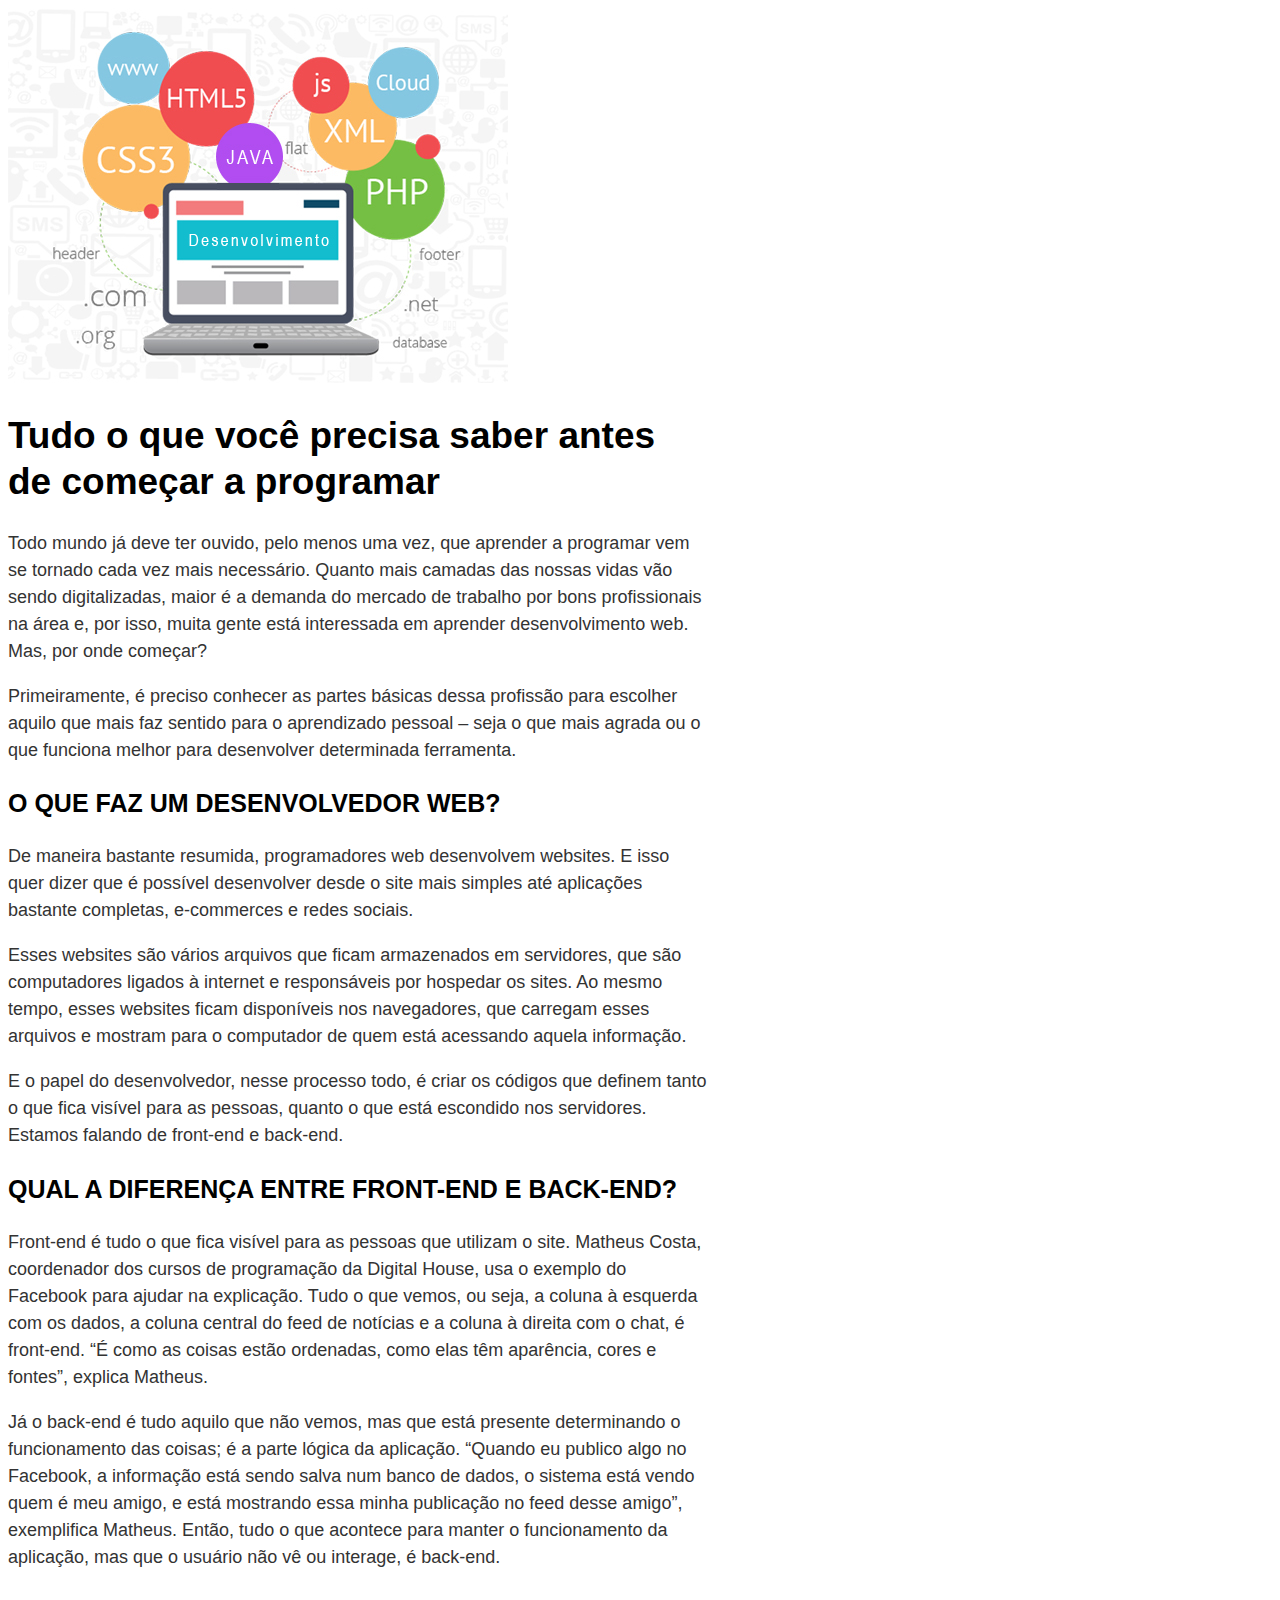
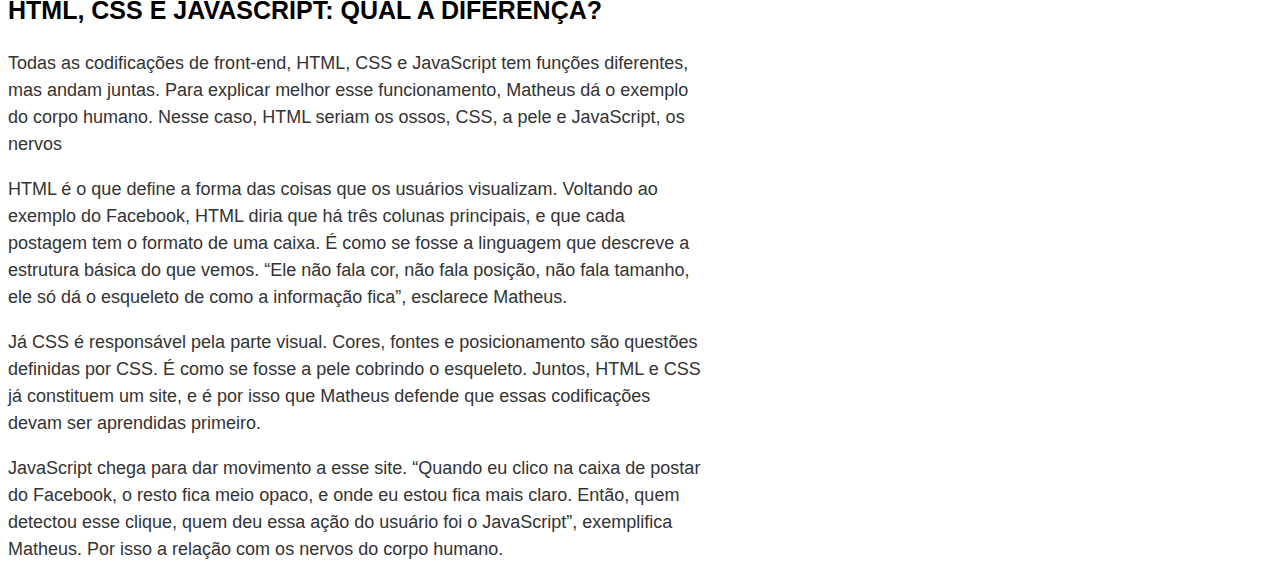
<file: projeto1_programacao/index.html>
<!DOCTYPE html>
<html lang="pt-br" dir="ltr">
<head>
  <title>Prática 1</title>
  <meta charset="utf-8">
  <link rel="stylesheet" href="css/index.css">
</head>
<body>
  <img src="imagens/dev.jpg" alt="Ilustração de desenvolvimento"/>

  <h1>Tudo o que você precisa saber antes de começar a programar</h1>

  <p>Todo mundo já deve ter ouvido, pelo menos uma vez, que aprender a programar vem se
tornado cada vez mais necessário. Quanto mais camadas das nossas vidas vão sendo
digitalizadas, maior é a demanda do mercado de trabalho por bons profissionais na área e,
por isso, muita gente está interessada em aprender desenvolvimento web. Mas, por onde
começar?</p>
  <p>Primeiramente, é preciso conhecer as partes básicas dessa profissão para escolher aquilo
que mais faz sentido para o aprendizado pessoal – seja o que mais agrada ou o que
funciona melhor para desenvolver determinada ferramenta.</p>

  <h2>O QUE FAZ UM DESENVOLVEDOR WEB?</h2>

  <p>De maneira bastante resumida, programadores web desenvolvem websites. E isso quer
dizer que é possível desenvolver desde o site mais simples até aplicações bastante
completas, e-commerces e redes sociais.</p>
  <p>Esses websites são vários arquivos que ficam armazenados em servidores, que são
computadores ligados à internet e responsáveis por hospedar os sites. Ao mesmo tempo,
esses websites ficam disponíveis nos navegadores, que carregam esses arquivos e
mostram para o computador de quem está acessando aquela informação.</p>
  <p>E o papel do desenvolvedor, nesse processo todo, é criar os códigos que definem tanto o
que fica visível para as pessoas, quanto o que está escondido nos servidores. Estamos
falando de front-end e back-end.</p>

  <h2>QUAL A DIFERENÇA ENTRE FRONT-END E BACK-END?</h2>

  <p>Front-end é tudo o que fica visível para as pessoas que utilizam o site. Matheus Costa,
coordenador dos cursos de programação da Digital House, usa o exemplo do Facebook
para ajudar na explicação. Tudo o que vemos, ou seja, a coluna à esquerda com os dados,
a coluna central do feed de notícias e a coluna à direita com o chat, é front-end. “É como as
coisas estão ordenadas, como elas têm aparência, cores e fontes”, explica Matheus.</p>
  <p>Já o back-end é tudo aquilo que não vemos, mas que está presente determinando o
funcionamento das coisas; é a parte lógica da aplicação. “Quando eu publico algo no
Facebook, a informação está sendo salva num banco de dados, o sistema está vendo quem
é meu amigo, e está mostrando essa minha publicação no feed desse amigo”, exemplifica
Matheus. Então, tudo o que acontece para manter o funcionamento da aplicação, mas que
o usuário não vê ou interage, é back-end.</p>

  <h2>HTML, CSS E JAVASCRIPT: QUAL A DIFERENÇA?</h2>

  <p>Todas as codificações de front-end, HTML, CSS e JavaScript tem funções diferentes, mas
andam juntas. Para explicar melhor esse funcionamento, Matheus dá o exemplo do corpo
humano. Nesse caso, HTML seriam os ossos, CSS, a pele e JavaScript, os nervos</p>
  <p>HTML é o que define a forma das coisas que os usuários visualizam. Voltando ao exemplo
do Facebook, HTML diria que há três colunas principais, e que cada postagem tem o
formato de uma caixa. É como se fosse a linguagem que descreve a estrutura básica do
que vemos. “Ele não fala cor, não fala posição, não fala tamanho, ele só dá o esqueleto de
como a informação fica”, esclarece Matheus.</p>
  <p>Já CSS é responsável pela parte visual. Cores, fontes e posicionamento são questões
definidas por CSS. É como se fosse a pele cobrindo o esqueleto. Juntos, HTML e CSS já
constituem um site, e é por isso que Matheus defende que essas codificações devam ser
aprendidas primeiro.</p>
  <p>JavaScript chega para dar movimento a esse site. “Quando eu clico na caixa de postar do
Facebook, o resto fica meio opaco, e onde eu estou fica mais claro. Então, quem detectou
esse clique, quem deu essa ação do usuário foi o JavaScript”, exemplifica Matheus. Por
isso a relação com os nervos do corpo humano.</p>
</body>
</html>
</file>
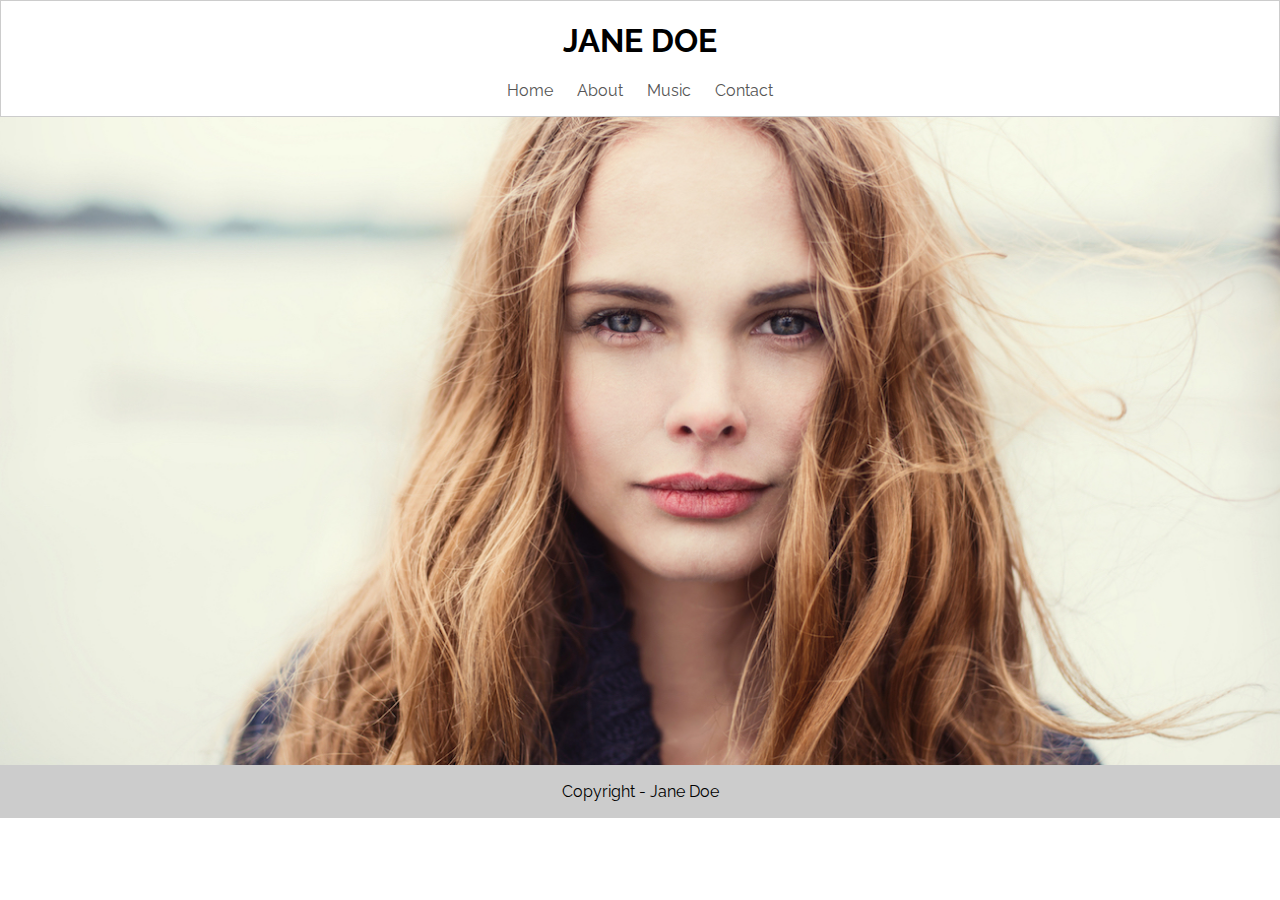
<file: projeto2_janedoe/index.html>
<!DOCTYPE html>
<html lang="pt-br" dir="ltr">
  <head>
    <meta charset="utf-8">
    <link rel="stylesheet" href="css/estilo.css">
    <title>Jane Doe</title>
  </head>
  <body>
    <header>
      <h1>Jane Doe</h1>
      <ul>
        <li><a href="index.html">Home</a></li>
        <li><a href="about.html">About</a></li>
        <li><a href="music.html">Music</a></li>
        <li><a href="contact.html">Contact</a></li>
      </ul>
    </header>

    <main class="banner">
      <!-- <img src="" alt=""> -->
    </main>

    <footer>
      <p>Copyright - Jane Doe</p>
    </footer>
  </body>
</html>
</file>
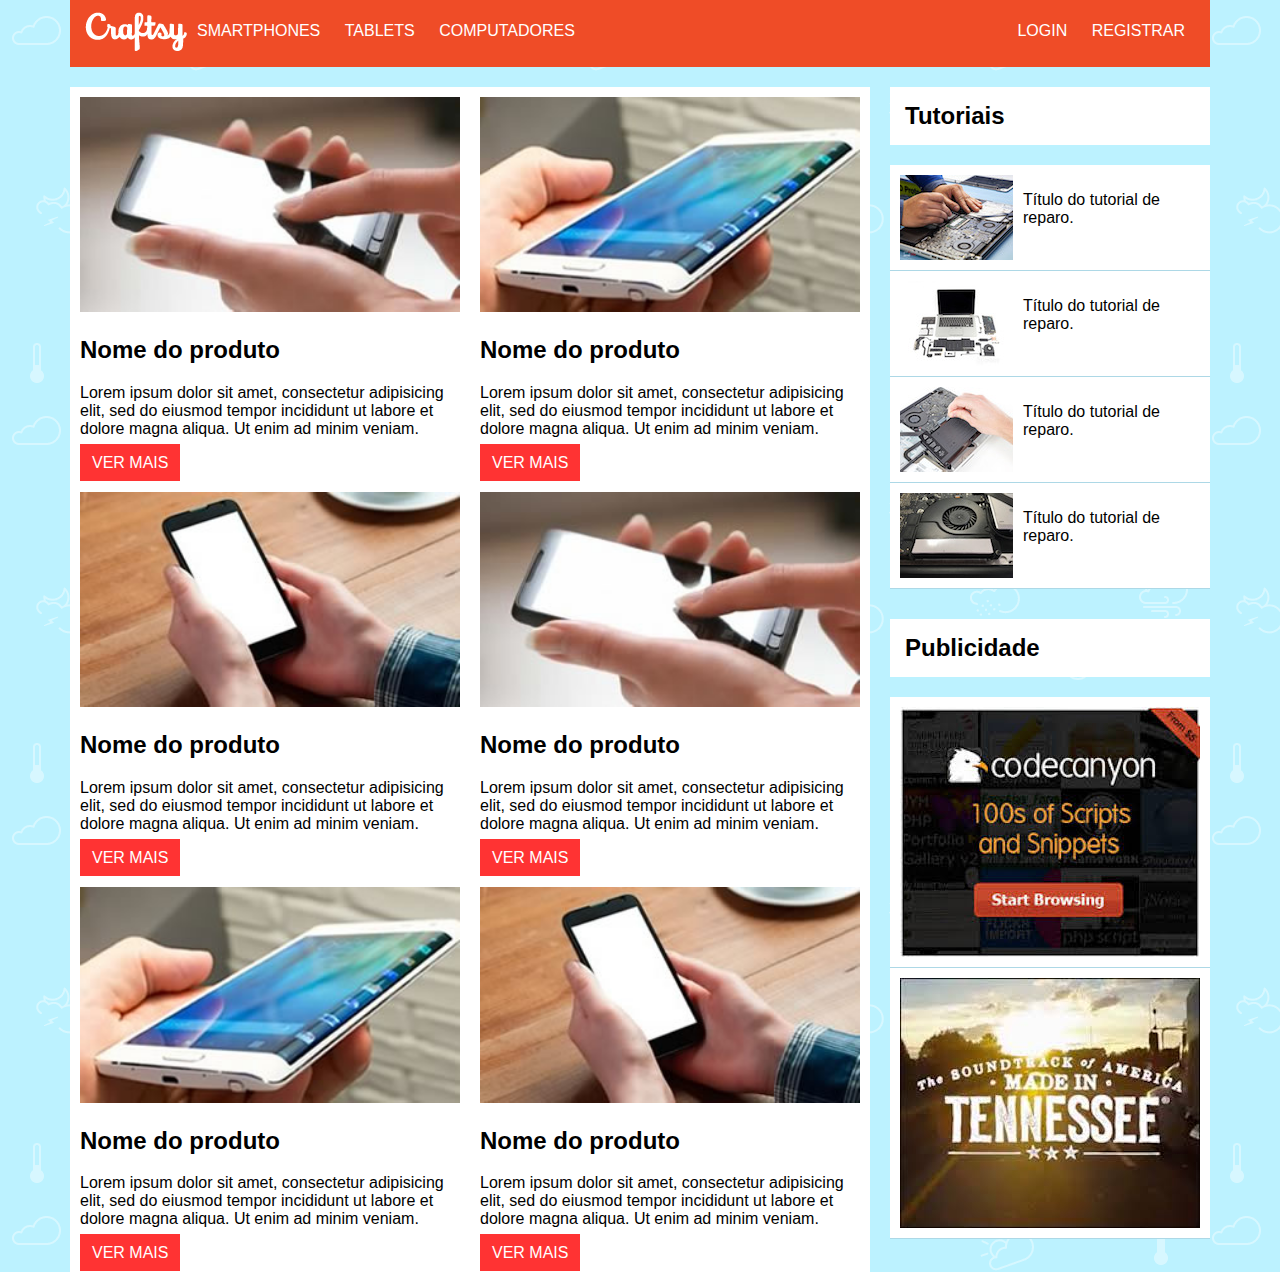
<file: projeto4_craftsy/index.html>
<!DOCTYPE html>
<html>
  <head>
    <meta charset="utf-8" />
    <link rel="stylesheet" href="css/styles.css" />
    <title>Craftsy | Home</title>
  </head>
  <body>
    <div class="container">
      <!-- Container pai -->
      <header>
        <!-- Cabeçalho -->
        <nav class="main-nav">
          <a href="index.html"
            ><img class="logo" src="img/logo.png" alt="logo craftsy"
          /></a>
          <ul class="menu">
            <li><a href="#">Smartphones</a></li>
            <li><a href="#">Tablets</a></li>
            <li><a href="#">Computadores</a></li>
          </ul>
          <ul class="menu access">
            <li><a href="login.html">login</a></li>
            <li><a href="register.html">registrar</a></li>
          </ul>
        </nav>
      </header>
      <main>
        <!-- Corpo do site -->
        <section class="product-container">
          <!-- Container dos produtos -->
          <article class="producto">
            <!-- Container de cada produto -->
            <img class="main-photo" src="img/img-phone-01.jpg" alt="" />
            <h2 class="name">Nome do produto</h2>
            <p>
              Lorem ipsum dolor sit amet, consectetur adipisicing elit, sed do
              eiusmod tempor incididunt ut labore et dolore magna aliqua. Ut
              enim ad minim veniam.
            </p>
            <a class="more" href="#">Ver mais</a>
          </article>
          <article class="producto">
            <img class="main-photo" src="img/img-phone-02.jpg" alt="" />
            <h2 class="name">Nome do produto</h2>
            <p>
              Lorem ipsum dolor sit amet, consectetur adipisicing elit, sed do
              eiusmod tempor incididunt ut labore et dolore magna aliqua. Ut
              enim ad minim veniam.
            </p>
            <a class="more" href="#">Ver mais</a>
          </article>
          <article class="producto">
            <img class="main-photo" src="img/img-phone-03.jpg" alt="" />
            <h2 class="name">Nome do produto</h2>
            <p>
              Lorem ipsum dolor sit amet, consectetur adipisicing elit, sed do
              eiusmod tempor incididunt ut labore et dolore magna aliqua. Ut
              enim ad minim veniam.
            </p>
            <a class="more" href="#">Ver mais</a>
          </article>
          <article class="producto">
            <img class="main-photo" src="img/img-phone-01.jpg" alt="" />
            <h2 class="name">Nome do produto</h2>
            <p>
              Lorem ipsum dolor sit amet, consectetur adipisicing elit, sed do
              eiusmod tempor incididunt ut labore et dolore magna aliqua. Ut
              enim ad minim veniam.
            </p>
            <a class="more" href="#">Ver mais</a>
          </article>
          <article class="producto">
            <img class="main-photo" src="img/img-phone-02.jpg" alt="" />
            <h2 class="name">Nome do produto</h2>
            <p>
              Lorem ipsum dolor sit amet, consectetur adipisicing elit, sed do
              eiusmod tempor incididunt ut labore et dolore magna aliqua. Ut
              enim ad minim veniam.
            </p>
            <a class="more" href="#">Ver mais</a>
          </article>
          <article class="producto">
            <img class="main-photo" src="img/img-phone-03.jpg" alt="" />
            <h2 class="name">Nome do produto</h2>
            <p>
              Lorem ipsum dolor sit amet, consectetur adipisicing elit, sed do
              eiusmod tempor incididunt ut labore et dolore magna aliqua. Ut
              enim ad minim veniam.
            </p>
            <a class="more" href="#">Ver mais</a>
          </article>
        </section>
        <aside class="left-column">
          <h2>Tutoriais</h2>
          <section class="tutorials-container">
            <article class="tutorial">
              <img src="img/aside-01.jpg" alt="" />
              <p>Título do tutorial de reparo.</p>
            </article>
            <article class="tutorial">
              <img src="img/aside-02.jpg" alt="" />
              <p>Título do tutorial de reparo.</p>
            </article>
            <article class="tutorial">
              <img src="img/aside-03.jpg" alt="" />
              <p>Título do tutorial de reparo.</p>
            </article>
            <article class="tutorial">
              <img src="img/aside-04.jpg" alt="" />
              <p>Título do tutorial de reparo.</p>
            </article>
          </section>
          <h2>Publicidade</h2>
          <section class="ads-container">
            <article class="ads">
              <img src="img/ad-01.jpg" alt="" />
            </article>
            <article class="ads">
              <img src="img/ad-02.jpg" alt="" />
            </article>
          </section>
        </aside>
      </main>
    </div>
  </body>
</html>
</file>
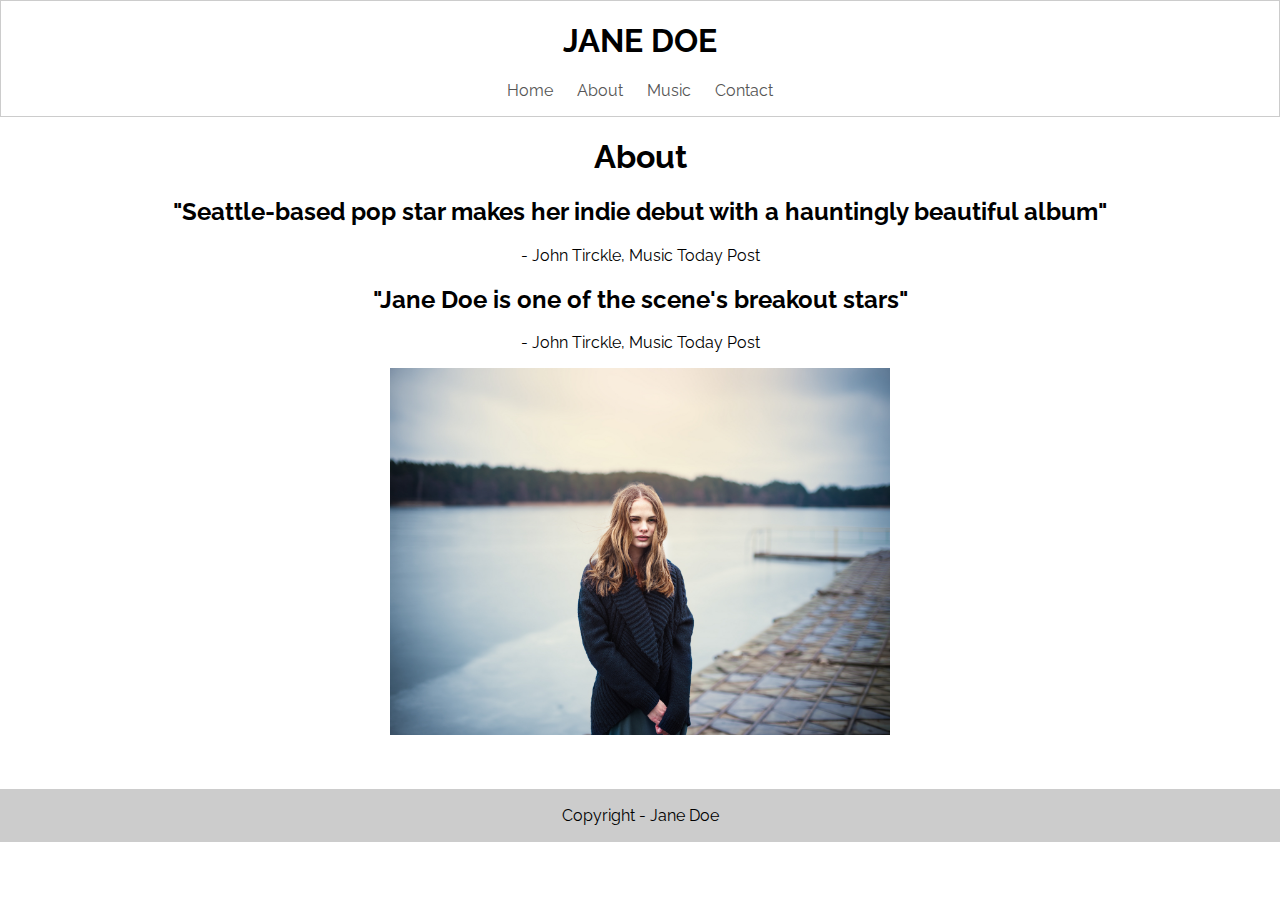
<file: projeto2_janedoe/about.html>
<!DOCTYPE html>
<html lang="pt-br" dir="ltr">
  <head>
    <meta charset="utf-8">
    <link rel="stylesheet" href="css/estilo.css">
    <title>Jane Doe - About</title>
  </head>
  <body>
    <header>
      <h1>Jane Doe</h1>
      <ul>
        <li><a href="index.html">Home</a></li>
        <li><a href="about.html">About</a></li>
        <li><a href="music.html">Music</a></li>
        <li><a href="contact.html">Contact</a></li>
      </ul>
    </header>

    <main class="about">
      <h1>About</h1>

      <h2>"Seattle-based pop star makes her indie debut with a hauntingly beautiful album"</h2>
      <p>- John Tirckle, Music Today Post</p>

      <h2>"Jane Doe is one of the scene's breakout stars"</h2>
      <p>- John Tirckle, Music Today Post</p>

      <img src="img/jane2.jpg" alt="Foto de Jane Doe">
    </main>

    <footer>
      <p>Copyright - Jane Doe</p>
    </footer>
  </body>
</html>
</file>
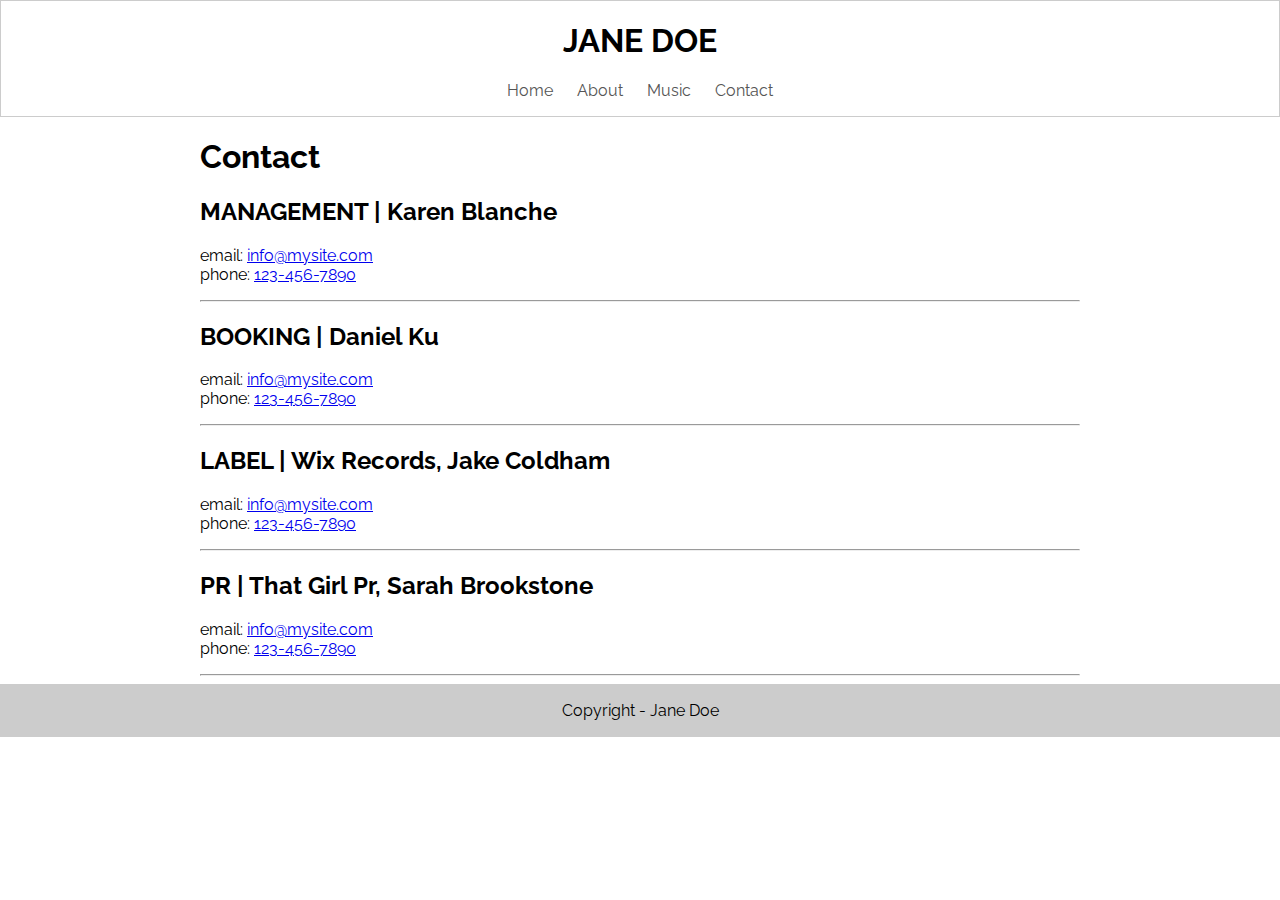
<file: projeto2_janedoe/contact.html>
<!DOCTYPE html>
<html lang="pt-br" dir="ltr">
  <head>
    <meta charset="utf-8">
    <link rel="stylesheet" href="css/estilo.css">
    <title>Jane Doe - Contact</title>
  </head>
  <body>
    <header>
      <h1>Jane Doe</h1>
      <ul>
        <li><a href="index.html">Home</a></li>
        <li><a href="about.html">About</a></li>
        <li><a href="music.html">Music</a></li>
        <li><a href="contact.html">Contact</a></li>
      </ul>
    </header>

    <main class="contact">
      <h1>Contact</h1>

      <h2>MANAGEMENT | Karen Blanche</h2>
      <p>email: <a href="mailto:info@mysite.com">info@mysite.com</a><br>
        phone: <a href="tel:123-456-7890">123-456-7890</a>
      </p>
      <hr>

      <h2>BOOKING | Daniel Ku</h2>
      <p>email: <a href="mailto:info@mysite.com">info@mysite.com</a><br>
        phone: <a href="tel:123-456-7890">123-456-7890</a>
      </p>
      <hr>

      <h2>LABEL | Wix Records, Jake Coldham</h2>
      <p>email: <a href="mailto:info@mysite.com">info@mysite.com</a><br>
        phone: <a href="tel:123-456-7890">123-456-7890</a>
      </p>
      <hr>

      <h2>PR | That Girl Pr, Sarah Brookstone</h2>
      <p>email: <a href="mailto:info@mysite.com">info@mysite.com</a><br>
        phone: <a href="tel:123-456-7890">123-456-7890</a>
      </p>
      <hr>
    </main>

    <footer>
      <p>Copyright - Jane Doe</p>
    </footer>
  </body>
</html>
</file>
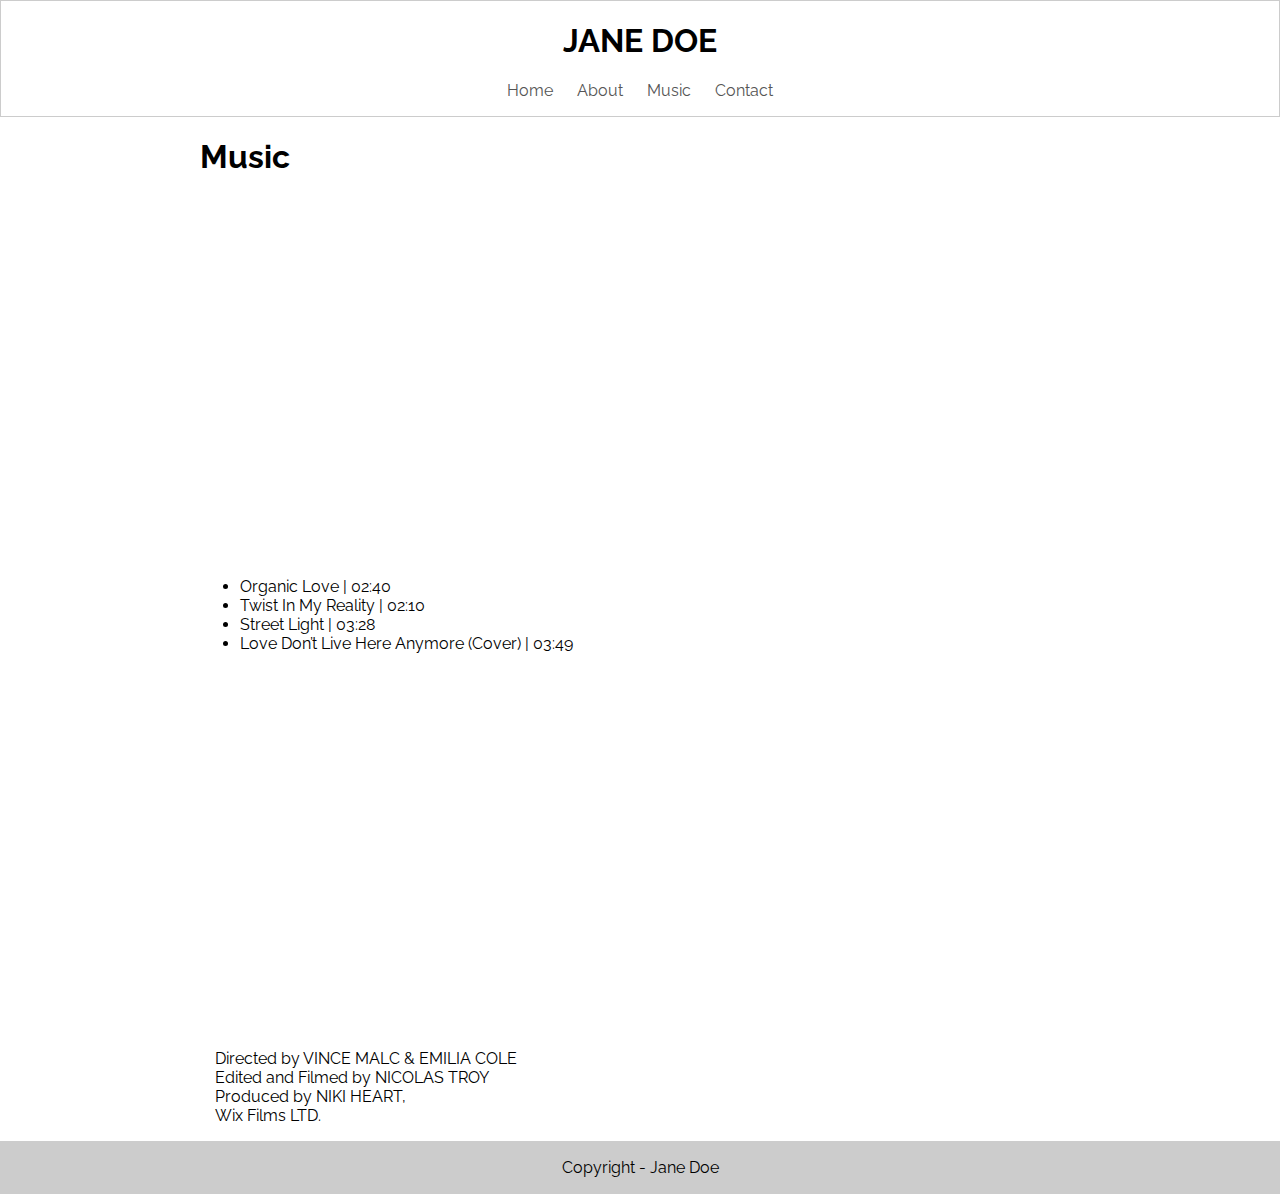
<file: projeto2_janedoe/music.html>
<!DOCTYPE html>
<html lang="pt-br" dir="ltr">
  <head>
    <meta charset="utf-8">
    <link rel="stylesheet" href="css/estilo.css">
    <title>Jane Doe - Music</title>
  </head>
  <body>
    <header>
      <h1>Jane Doe</h1>
      <ul>
        <li><a href="index.html">Home</a></li>
        <li><a href="about.html">About</a></li>
        <li><a href="music.html">Music</a></li>
        <li><a href="contact.html">Contact</a></li>
      </ul>
    </header>

    <main class="music">
      <h1>Music</h1>

      <iframe src="https://player.vimeo.com/video/135166028" width="640" height="360" frameborder="0" allow="autoplay; fullscreen" allowfullscreen></iframe>
      <ul>
        <li>Organic Love | 02:40</li>
        <li>Twist In My Reality | 02:10</li>
        <li>Street Light | 03:28</li>
        <li>Love Don’t Live Here Anymore (Cover) | 03:49</li>
      </ul>

      <iframe src="https://player.vimeo.com/video/134861419" width="640" height="360" frameborder="0" allow="autoplay; fullscreen" allowfullscreen></iframe>
      <ul id="credits">
        <li>Directed by VINCE MALC & EMILIA COLE</li>
        <li>Edited and Filmed by NICOLAS TROY</li>
        <li>Produced by NIKI HEART,</li>
        <li>Wix Films LTD.</li>
      </ul>
    </main>

    <footer>
      <p>Copyright - Jane Doe</p>
    </footer>
  </body>
</html>
</file>
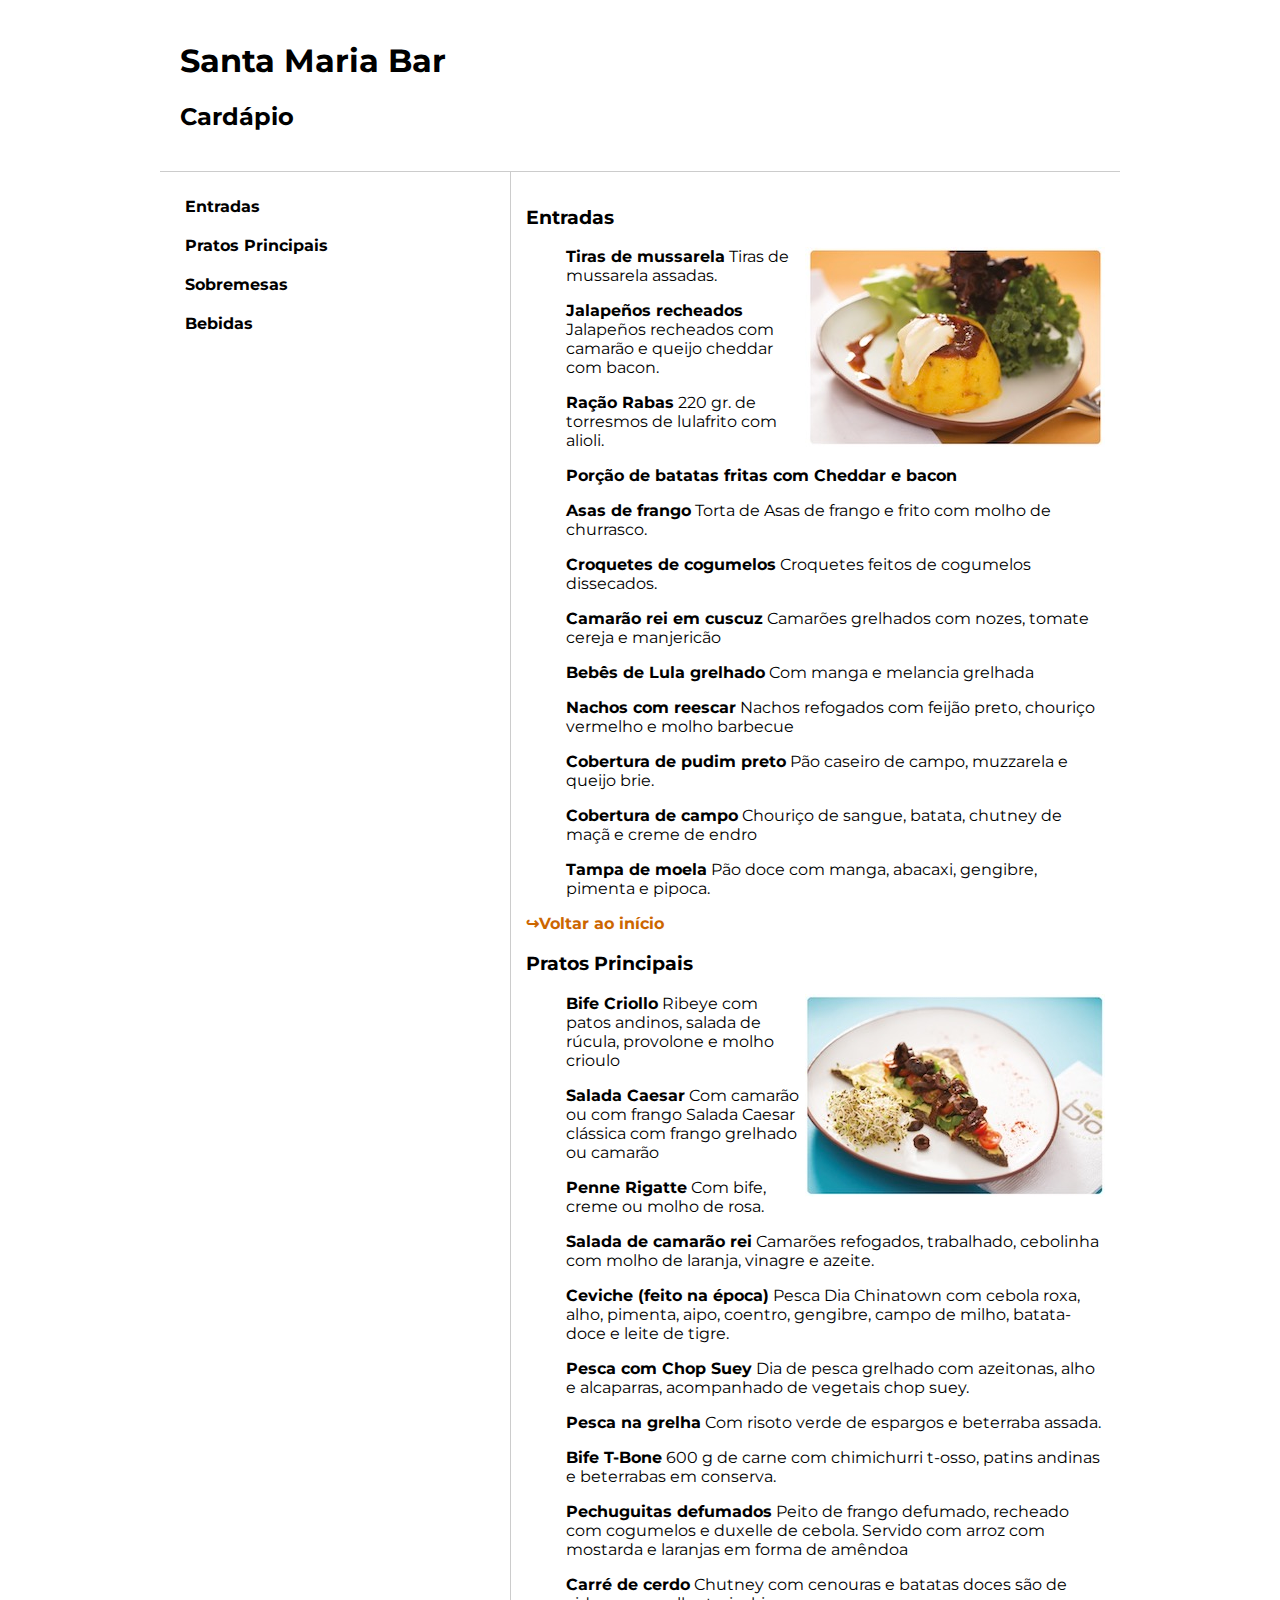
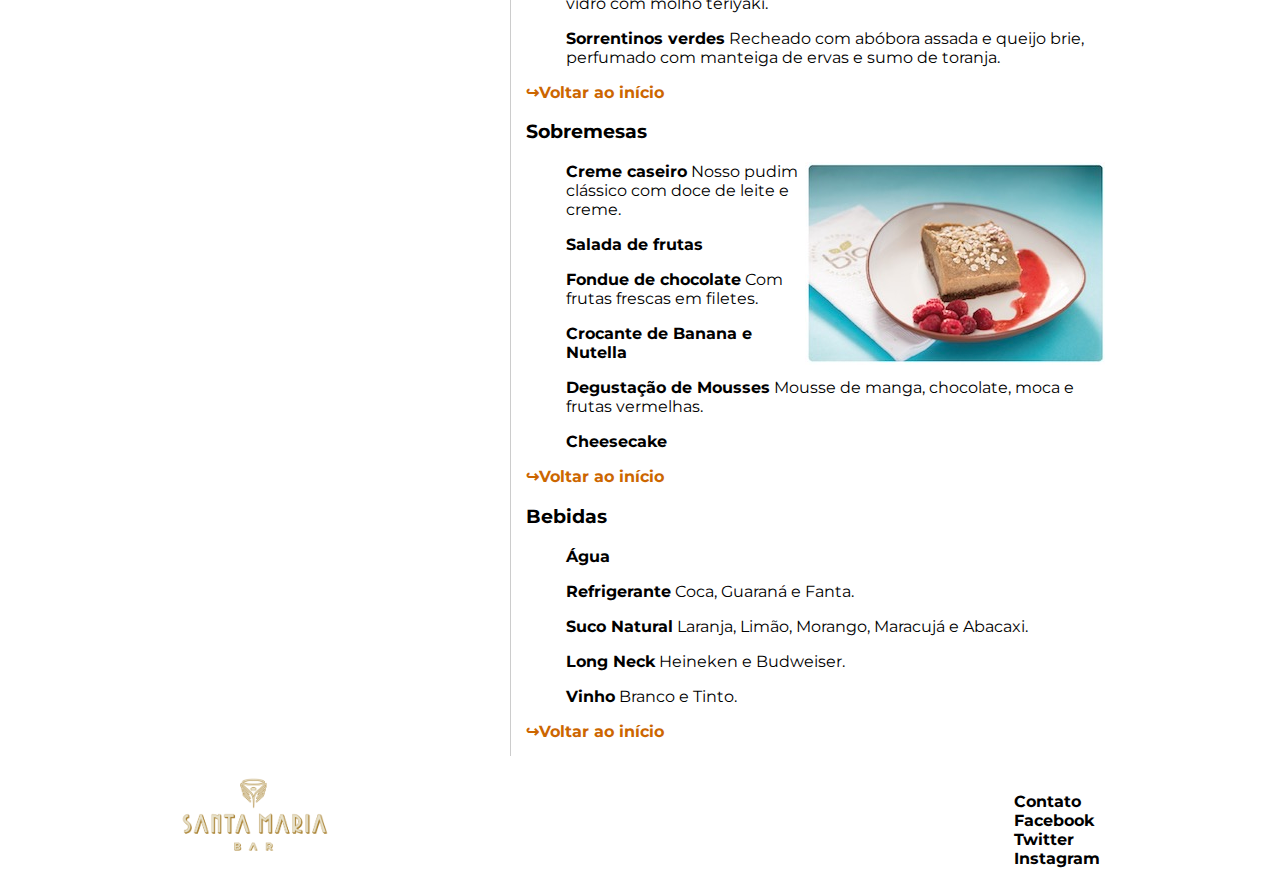
<file: projeto3_cardapio_restaurante/cardapio.html>
<!DOCTYPE html>
<html lang="en" dir="ltr">
  <head>
    <meta charset="utf-8">
    <link rel="stylesheet" href="css/style.css">
    <title>Santa Maria Bar</title>
  </head>
  <body>
    <header>
      <h1>Santa Maria Bar</h1>
      <h2>Cardápio</h2>
    </header>

    <aside>
      <nav>
        <ul>
          <li><a href="#">Entradas</a></li>
          <li><a href="#">Pratos Principais</a></li>
          <li><a href="#">Sobremesas</a></li>
          <li><a href="#">Bebidas</a></li>
        </ul>
      </nav>
    </aside>

    <main>
      <section id="entradas">
        <h3>Entradas</h3>
        <img src="img/foto-entradas.jpg" alt="Foto prato de entrada, batata recheada">
        <ul>
          <li>
            <p><strong>Tiras de mussarela</strong>
            Tiras de mussarela assadas.</p>
          </li>
          <li>
            <p><strong>Jalapeños recheados</strong>
            Jalapeños recheados com camarão e queijo cheddar com bacon.</p>
          </li>
          <li>
            <p><strong>Ração Rabas</strong>
            220 gr. de torresmos de lulafrito com alioli.</p>
          </li>
          <li>
            <p><strong>Porção de batatas fritas com Cheddar e bacon</strong></p>
          </li>
          <li><p><strong>Asas de frango</strong>
          Torta de Asas de frango e frito com molho de churrasco.</p>
          </li>
          <li>
            <p><strong>Croquetes de cogumelos</strong>
          Croquetes feitos de cogumelos dissecados.</p>
          </li>
          <li>
            <p><strong>Camarão rei em cuscuz</strong>
          Camarões grelhados com nozes, tomate cereja e manjericão</p>
          </li>
          <li>
            <p><strong>Bebês de Lula grelhado</strong>
          Com manga e melancia grelhada</p>
          </li>
          <li>
            <p><strong>Nachos com reescar</strong>
          Nachos refogados com feijão preto, chouriço vermelho e molho barbecue</p>
          </li>
          <li>
            <p><strong>Cobertura de pudim preto</strong>
          Pão caseiro de campo, muzzarela e queijo brie.</p>
          </li>
          <li>
            <p><strong>Cobertura de campo</strong>
          Chouriço de sangue, batata, chutney de maçã e creme de endro</p>
          </li>
          <li>
            <p><strong>Tampa de moela</strong>
          Pão doce com manga, abacaxi, gengibre, pimenta e pipoca.</p>
          </li>
        </ul>
        <a href="#">↪Voltar ao início</a>
      </section>
      <section id="principais">
        <h3>Pratos Principais</h3>
        <img src="img/foto-ppal.jpg" alt="Foto do prato principal, salada caesar">
        <ul>
          <li>
            <p><strong>Bife Criollo</strong>
            Ribeye com patos andinos, salada de rúcula, provolone e molho crioulo</p>
          </li>
          <li>
            <p><strong>Salada Caesar</strong>
            Com camarão ou com frango
            Salada Caesar clássica com frango grelhado ou camarão</p>
          </li>
          <li>
            <p><strong>Penne Rigatte</strong>
            Com bife, creme ou molho de rosa.</p>
          </li>
          <li>
            <p><strong>Salada de camarão rei</strong>
            Camarões refogados, trabalhado, cebolinha com molho de laranja, vinagre e azeite.</p>
          </li>
          <li>
            <p><strong>Ceviche (feito na época)</strong>
              Pesca Dia Chinatown com cebola roxa, alho, pimenta, aipo, coentro, gengibre, campo de milho, batata-doce e leite de tigre.</p>
          </li>
          <li>
            <p><strong>Pesca com Chop Suey</strong>
            Dia de pesca grelhado com azeitonas, alho e alcaparras, acompanhado de vegetais chop suey.</p>
          </li>
          <li>
            <p><strong>Pesca na grelha</strong>
            Com risoto verde de espargos e beterraba assada.</p>
          </li>
          <li>
            <p><strong>Bife T-Bone</strong>
            600 g de carne com chimichurri t-osso, patins andinas e beterrabas em conserva.</p>
          </li>
          <li>
            <p><strong>Pechuguitas defumados</strong>
              Peito de frango defumado, recheado com cogumelos e duxelle de cebola. Servido com arroz com mostarda e laranjas em forma de amêndoa</p>
          </li>
          <li>
            <p><strong>Carré de cerdo</strong>
            Chutney com cenouras e batatas doces são de vidro com molho teriyaki.</p>
          </li>
          <li>
            <p><strong>Sorrentinos verdes</strong>
            Recheado com abóbora assada e queijo brie, perfumado com manteiga de ervas e sumo de toranja.</p>
          </li>
        </ul>
        <a href="#">↪Voltar ao início</a>
      </section>
      <section id="sobremesas">
        <h3>Sobremesas</h3>
        <img src="img/foto-postre.jpg" alt="Foto da sobremesa, mousse de frutas vermelhas">
        <ul>
          <li>
            <p><strong>Creme caseiro</strong>
            Nosso pudim clássico com doce de leite e creme.</p>
          </li>
          <li>
            <p><strong>Salada de frutas</strong></p>
          </li>
          <li>
            <p><strong>Fondue de chocolate</strong>
            Com frutas frescas em filetes.</p>
          </li>
          <li>
            <p><strong>Crocante de Banana e Nutella</strong></p>
          </li>
          <li>
            <p><strong>Degustação de Mousses</strong>
            Mousse de manga, chocolate, moca e frutas vermelhas.</p>
          </li>
          <li>
            <p><strong>Cheesecake</strong></p>
          </li>
        </ul>
        <a href="#">↪Voltar ao início</a>
      </section>
      <section id="bebidas">
        <h3>Bebidas</h3>
        <ul>
          <li>
            <p><strong>Água</strong></p>
          </li>
          <li>
            <p><strong>Refrigerante</strong>
            Coca, Guaraná e Fanta.</p>
          </li>
          <li>
            <p><strong>Suco Natural</strong>
            Laranja, Limão, Morango, Maracujá e Abacaxi.</p>
          </li>
          <li>
            <p><strong>Long Neck</strong>
            Heineken e Budweiser.</p>
          </li>
          <li>
            <p><strong>Vinho</strong>
            Branco e Tinto.</p>
          </li>
        </ul>
        <a href="#">↪Voltar ao início</a>
      </section>
    </main>

    <footer>
      <img src="img/logo-web.png" alt="Logo Santa Maria Bar">
      <nav>
        <ul>
          <li><a href="contato.html">Contato</a></li>
          <li><a href="#">Facebook</a></li>
          <li><a href="#">Twitter</a></li>
          <li><a href="#">Instagram</a></li>
        </ul>
      </nav>
    </footer>
  </body>
</html>
</file>
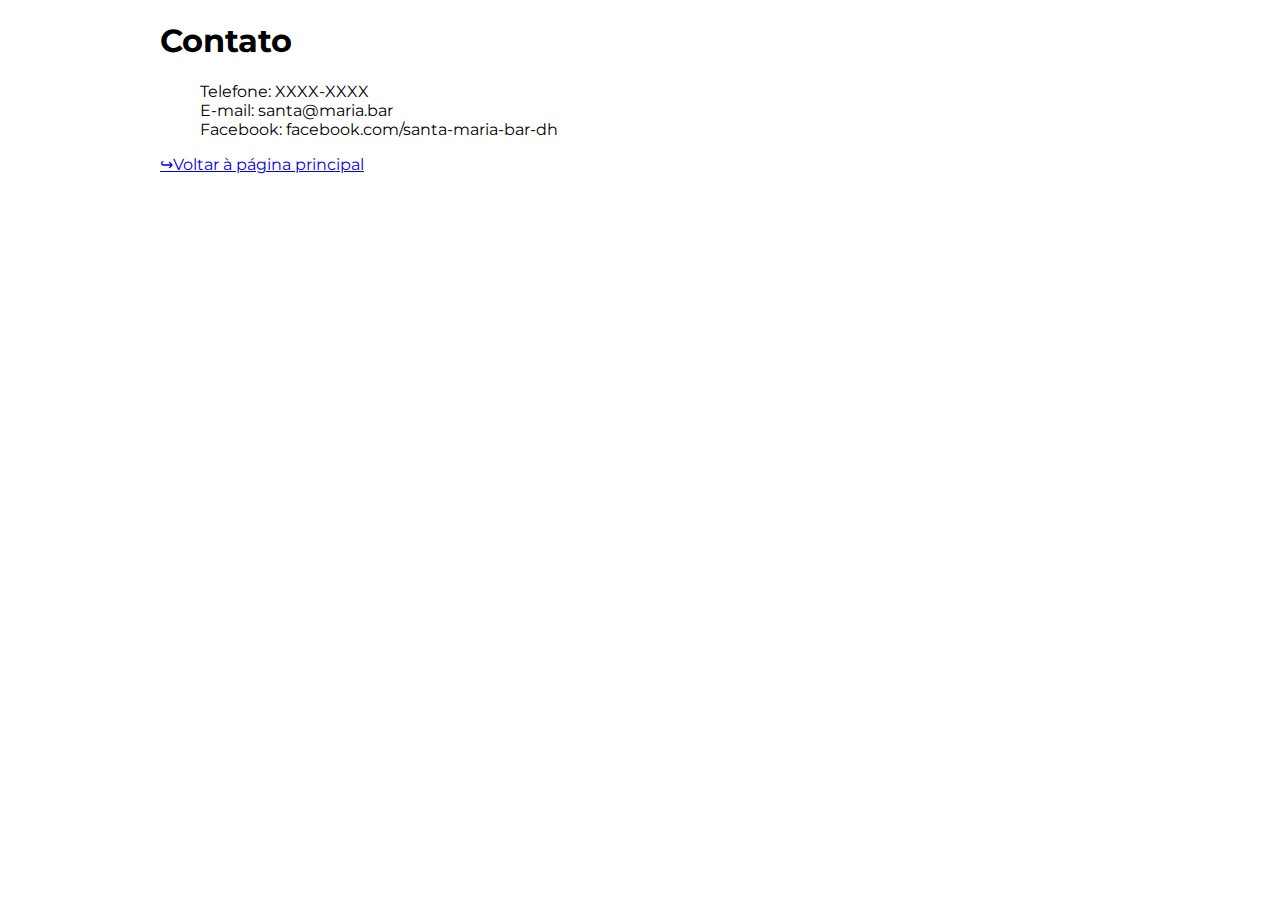
<file: projeto3_cardapio_restaurante/contato.html>
<!DOCTYPE html>
<html lang="en" dir="ltr">
  <head>
    <meta charset="utf-8">
    <title>Santa Maria Bar - Contato</title>
    <link rel="stylesheet" href="css/style.css">
  </head>
  <body>
    <h1>Contato</h1>
      <ul id="contato">
        <li>Telefone: XXXX-XXXX</li>
        <li>E-mail: santa@maria.bar</li>
        <li>Facebook: facebook.com/santa-maria-bar-dh</li>
      </ul>
      <p><a href="cardapio.html">↪Voltar à página principal</a></p>
  </body>
</html>
</file>
<file: projeto1_programacao/css/index.css>
body {
  font-family: Verdana, Geneva, sans-serif;
  font-size: 18px;
  width: 700px;
}

h1 {
  font-size: 37px;
  font-family: Tahoma, Helvetica, sans-serif;
  line-height: 46px;
  color: #000000;
}

h2 {
  font-size: 25px;
  font-family: Tahoma, Helvetica, sans-serif;
  line-height: 38px;
}

p {
  font-family: Tahoma, Helvetica, sans-serif;
  line-height: 27px;
  color: #333;
}
</file>
<file: projeto2_janedoe/css/estilo.css>
@import url('https://fonts.googleapis.com/css?family=Raleway:400,700');

body {
  font-family: 'Raleway', sans-serif;
  margin: 0;
  padding: 0;
}

header {
  text-align: center;
  border: 1px solid #ccc;
}

header h1 {
  text-transform: uppercase;
}

header ul {
  list-style-type: none;
  padding: 0;
}

header ul li {
  display: inline-block;
}

header ul li a {
  color: #555;
  text-decoration: none;
  padding: 10px;
}

main.banner {
  width: 100%;
  height: 72vh;
  background-image: url('../img/jane.jpg');
  background-repeat: no-repeat;
  background-position: center;
  background-size: cover;
}

main.about {
  text-align: center;
}

main.about img {
  width: 500px;
  margin-bottom: 50px;
}

main.music {
  margin-left: 200px;
  margin-right: 200px;
}

main.music ul#credits {
  padding-left: 15px;
  margin-left: 0;
  list-style-type: none;
}

main.contact {
  margin-left: 200px;
  margin-right: 200px;
}

footer {
  text-align: center;
  background-color: #ccc;
  padding: 1px;
}
</file>
<file: projeto4_craftsy/css/styles.css>
* {
  box-sizing: border-box;
}

body {
  font-family: 'Verdana', sans-serif;
  margin: 0;
  padding: 0;
  background-image: url(../img/bg-2.png);
}

header {
  width: 1140px;
}

.container {
  width: 1140px;
  margin: 0 auto;
}

.main-nav {
  background-color: rgb(239, 76, 39);
  padding: 12px 15px;
  overflow: hidden;
}

.main-nav ul {
  margin: 0;
  padding: 0;
  list-style: none;
}

.main-nav ul li {
  display: inline-block;
}

.main-nav ul li a {
  color: white;
  text-decoration: none;
  text-transform: uppercase;
  display: inline-block;
  padding: 10px;
}

.main-nav a {
  float: left;
}

.menu {
  float: left;
}

.menu.access {
  float: right;
}

.product-container {
  background-color: white;
  width: 800px;
  float: left;
  margin-top: 20px;
  margin-right: 20px;
  overflow: hidden;
}

.producto {
  width: 380px;
  margin: 10px;
  float: left;
}

.producto img {
  width: 100%;
}

.producto .more {
  color: white;
  background-color: rgba(255, 0, 0, 0.8);
  text-decoration: none;
  text-transform: uppercase;
  padding: 10px 12px;
}

.left-column {
  width: 320px;
  float: right;
}

.left-column h2 {
  padding: 15px;
  background-color: white;
}

.left-column section {
  background-color: white;
  margin-bottom: 30px;
}

.left-column section article {
  border-bottom: 1px solid lightblue;
  padding: 10px;
  overflow: hidden;
}

.left-column section article img {
  float: left;
  margin-right: 10px;
}
</file>
<file: projeto3_cardapio_restaurante/css/style.css>
@import url('https://fonts.googleapis.com/css?family=Montserrat:400,700');

* {
  box-sizing: border-box;
}

body {
  width: 960px;
  margin: 0 auto;
  font-family: Montserrat, sans-serif;
}

header {
  border-bottom: 1px solid #ccc;
  padding: 20px;
}

aside {
  width: 300px;
  padding: 15px;
  float: left;
}

aside ul {
  padding: 0;
  margin: 0;
}

aside ul li {
  padding: 10px;
}

aside a {
  text-decoration: none;
  font-weight: 700;
  color: black;
}

main {
  width: 610px;
  padding: 15px;
  border-left: 1px solid #ccc;
  float: right;
}

main section img {
  float: right;
}

main a {
  text-decoration: none;
  font-weight: 700;
  color: #cc6600;
}

ul {
  list-style: none;
}

footer {
  width: 100%;
  padding: 20px;
  clear: both;
}

footer a {
  text-decoration: none;
  font-weight: 700;
  color: black;
}

footer img {
  width: 150px;
  float: left;
}

footer nav {
  float: right;
}

ul#contato a {
  text-decoration: none;
  font-weight: 700;
  color: black;
}
</file>
